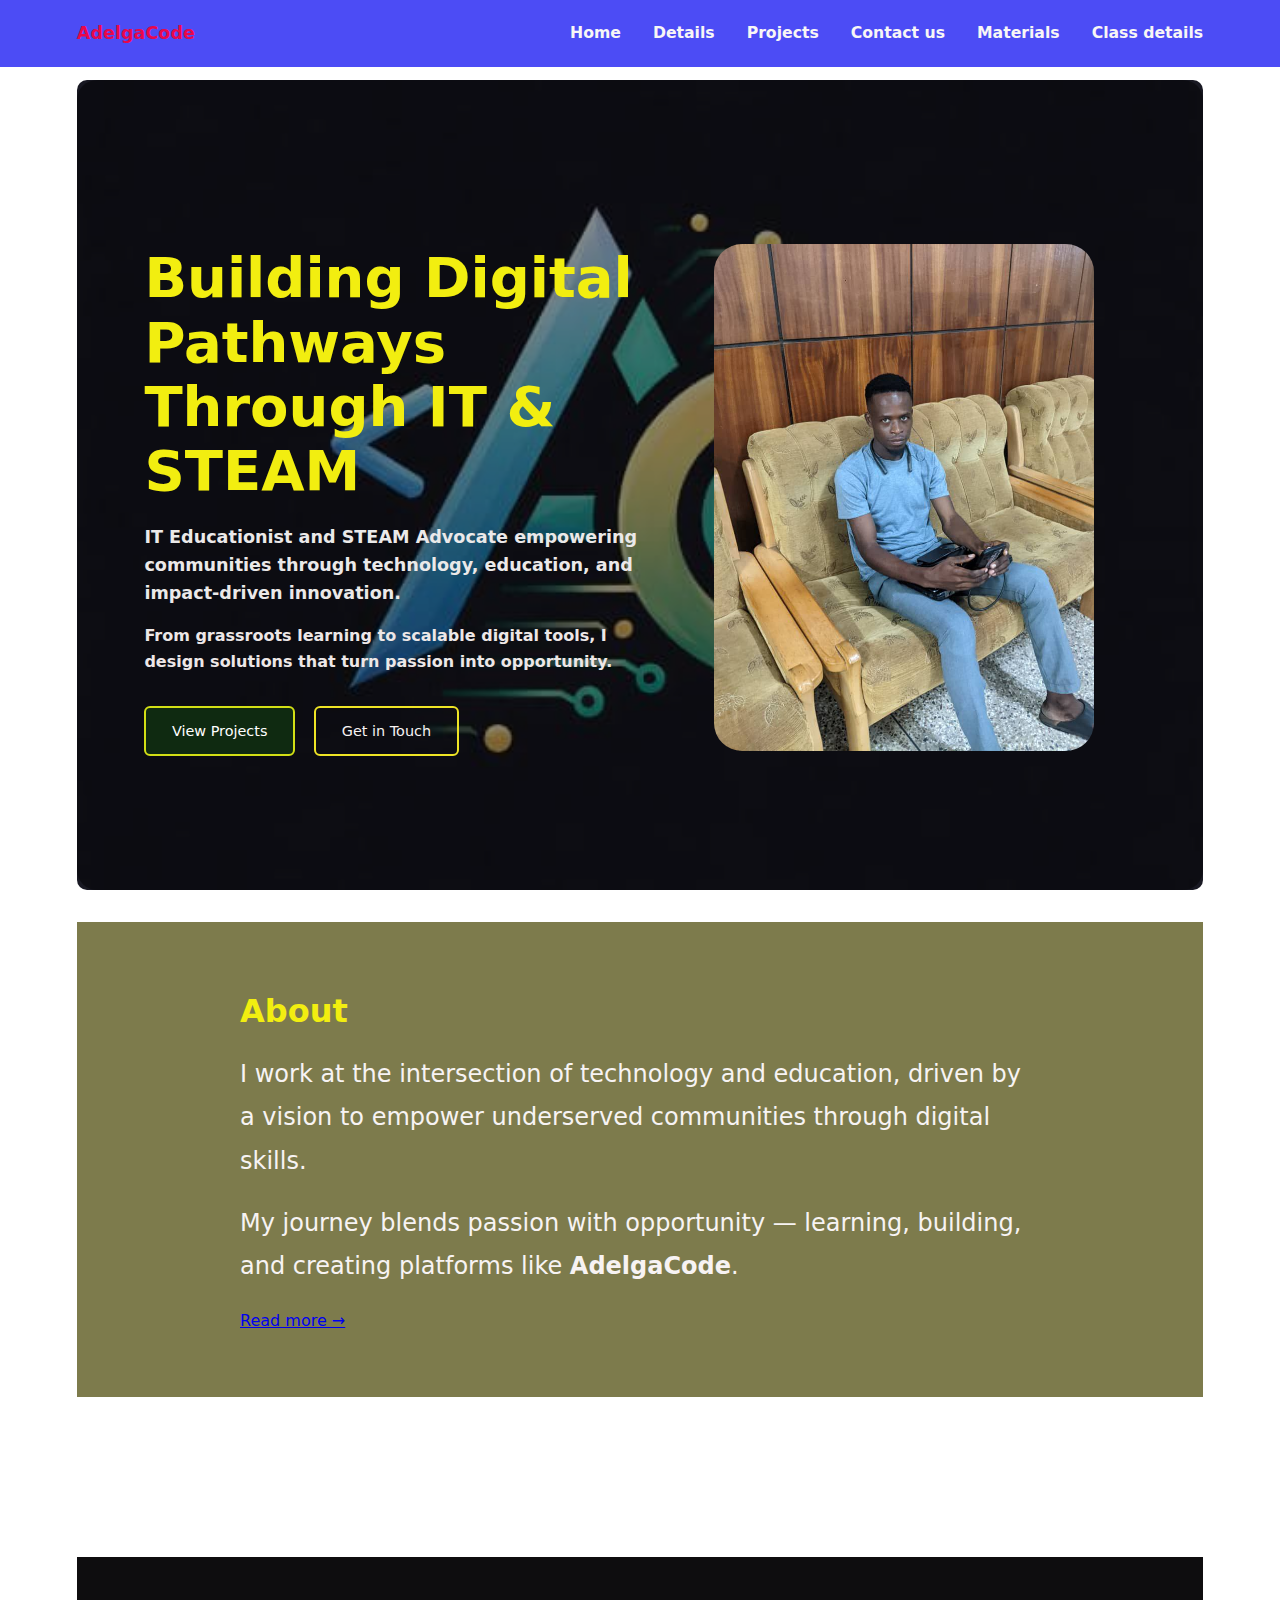
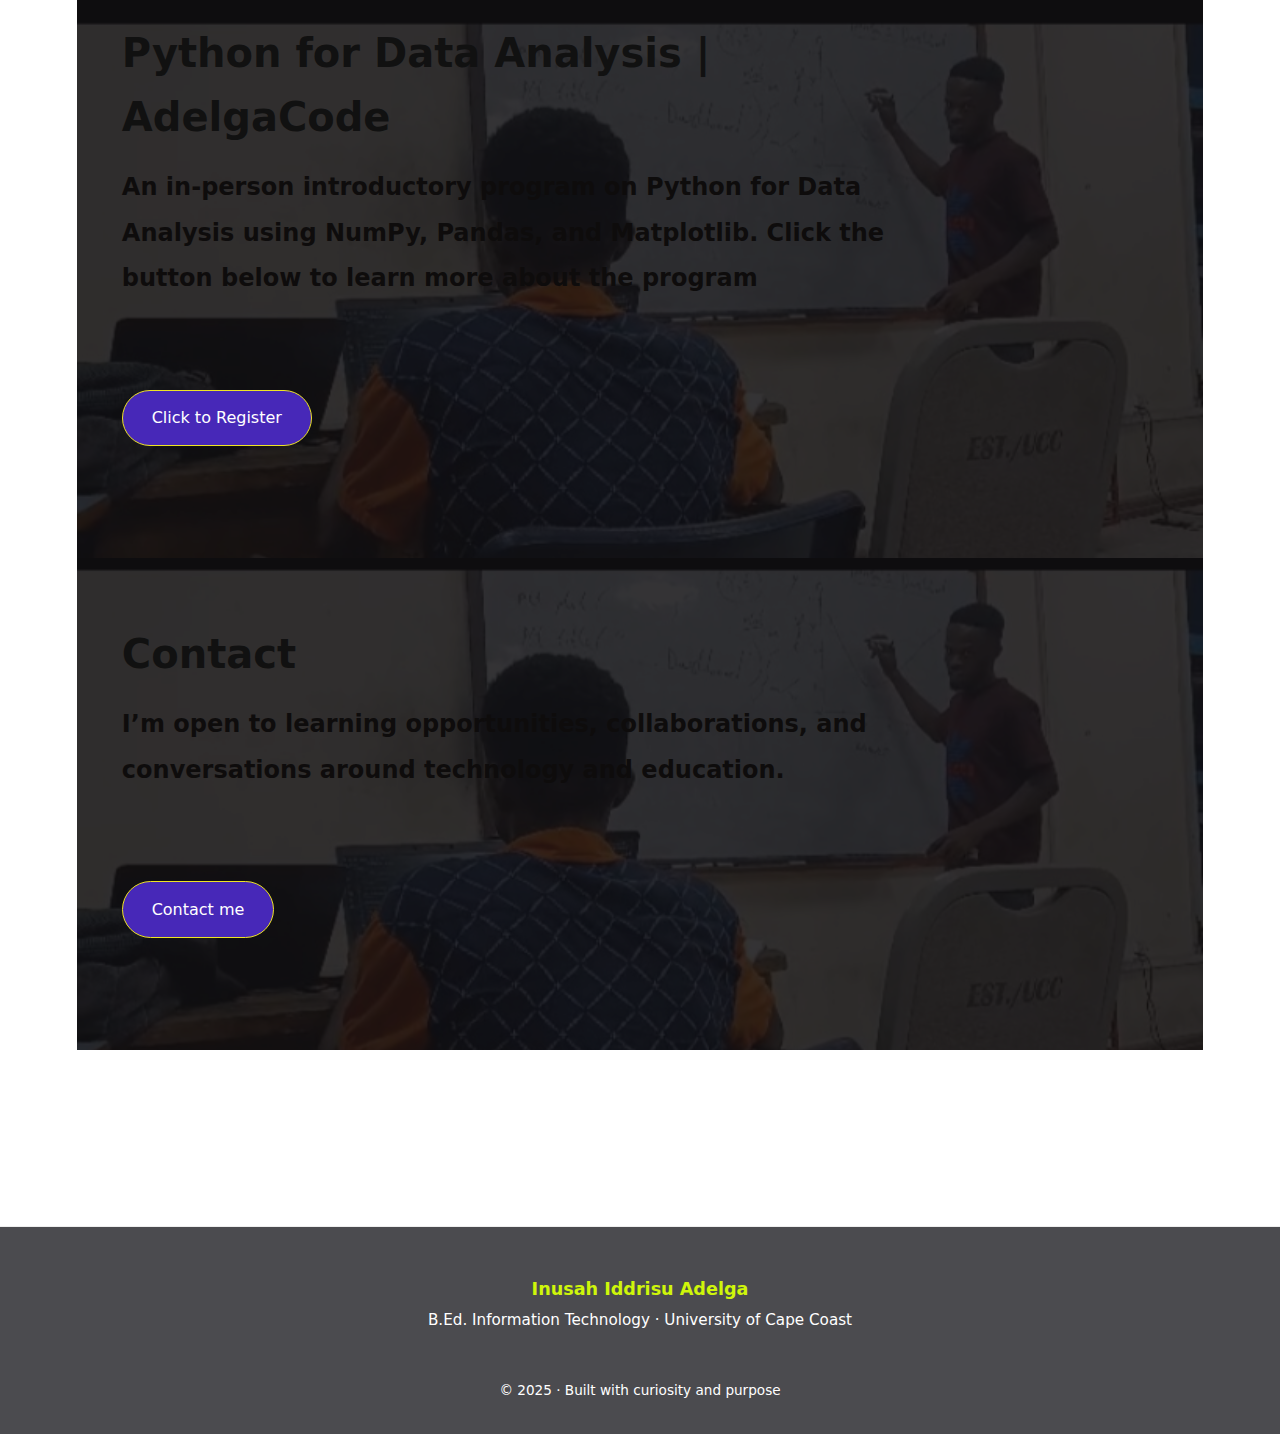
<file: index.html>
<!DOCTYPE html>
<html lang="en">

<head>
    <meta charset="UTF-8">
    <meta name="google-site-verification" content="QT2Uy-b25WubmKplx0_PQG1shZYbX6axpzBNaPt4QRs" />

    <!-- Viewport for mobile responsiveness -->
    <meta name="viewport" content="width=device-width, initial-scale=1.0">

    <!-- Primary SEO -->
    <title>Inusah Iddrisu | IT Educationist & STEAM Advocate</title>
    <meta name="description" content="IT Educationist and STEAM advocate building digital learning tools and initiatives to empower underserved communities.">

    <!-- Author -->
    <meta name="author" content="Inusah Iddrisu">
    <title>Inusah Iddrisu | AdelgaCode</title>

    <link rel="canonical" href="https://iddrisu-inusah24.github.io/adelgacode/">

    <meta name="description" content="AdelgaCode is an IT & STEAM education initiative founded by Inusah Iddrisu, focused on empowering underserved communities through technology.">

    <meta property="og:title" content="AdelgaCode">
    <meta property="og:url" content="https://iddrisu-inusah24.github.io/adelgacode/">
    <meta property="og:type" content="website">


    <!-- Favicon -->
    <link rel="icon" href="assets/images/favicon.png">

    <!-- Styles -->
    <link rel="stylesheet" href="css/style.css">

<link rel="stylesheet" href="css/contact.css" />

</head>


<body>

  <!-- Navigation -->
  <div id="nav"></div>

  <!-- Hero Section -->
  <main>
      <!-- content  -->
    <section id="hero">
        <div class="hero-text">
            <h1>Building Digital Pathways Through IT & STEAM</h1>

            <p class="subtitle">
                IT Educationist and STEAM Advocate empowering communities through technology,
                education, and impact-driven innovation.
            </p>

            <p class="support">
                From grassroots learning to scalable digital tools, I design solutions
                that turn passion into opportunity.
            </p>

            <div class="hero-buttons">
                <a href="projects.html" class="btn primary">View Projects</a>
                <a href="contact.html" class="btn secondary">Get in Touch</a>
            </div>
        </div>

        <div class="hero-image">
            <img src="assets/images/new.jpg" alt="Inusah Iddrisu">
        </div>

    </section>

    <section class="about-preview">
    <div class="about-preview-container">

        <h2>About</h2>

        <p>
            I work at the intersection of technology and education, driven by a vision
            to empower underserved communities through digital skills.
        </p>

        <p>
            My journey blends passion with opportunity — learning, building,
            and creating platforms like <strong>AdelgaCode</strong>.
            
        </p>

        <a href="about.html" class="btn-outline">Read more →</a>

    </div>


    
</section>

  </main>


  <main class="page">
            <section class="contact-page">
                <div class="contact-container">

                    <h1>Python for Data Analysis | AdelgaCode</h1>
                    <p class="lead">
                        An in-person introductory program on Python for Data Analysis using NumPy, Pandas, and Matplotlib. Click the button below to learn more about the program
                    </p>

                    <!-- Google Form CTA -->
                    <a
                        href="data-analysis-class.html"
                        target="_blank"
                        class="contact-btn"
                    >
                        Click to Register
                    </a>

                    
                    </div>

                </div>
            </section>

            <section class="contact-page">
                <div class="contact-container">

                    <h1>Contact</h1>
                    <p class="lead">
                        I’m open to learning opportunities, collaborations, and conversations
                        around technology and education.
                    </p>

                    <!-- Google Form CTA -->
                    <a
                        href="contact.html"
                        target="_blank"
                        class="contact-btn"
                    >
                        Contact me
                    </a>
                    </div>

                </div>
            </section>
    </main>

  <footer class="site-footer">
    <div class="footer-container">

        <p class="footer-name">
            Inusah Iddrisu Adelga
        </p>

        <p class="footer-role">
            B.Ed. Information Technology · University of Cape Coast
        </p>

        <div class="footer-socials">
            <a href="#" class="social disabled" aria-label="GitHub">
                <i class="fab fa-github"></i>
            </a>

            <a href="#" class="social disabled" aria-label="LinkedIn">
                <i class="fab fa-linkedin"></i>
            </a>

            <a href="#" class="social disabled" aria-label="Twitter">
                <i class="fab fa-x-twitter"></i>
            </a>

            <a href="mailto:inusahadelga@gmail.com" class="social">
                <i class="fas fa-envelope"></i>
            </a>
        </div>

        <p class="footer-copy">
            © 2025 · Built with curiosity and purpose
        </p>

    </div>
</footer>

  <script src="js/main.js"></script>
  
</body>

</html>
</file>
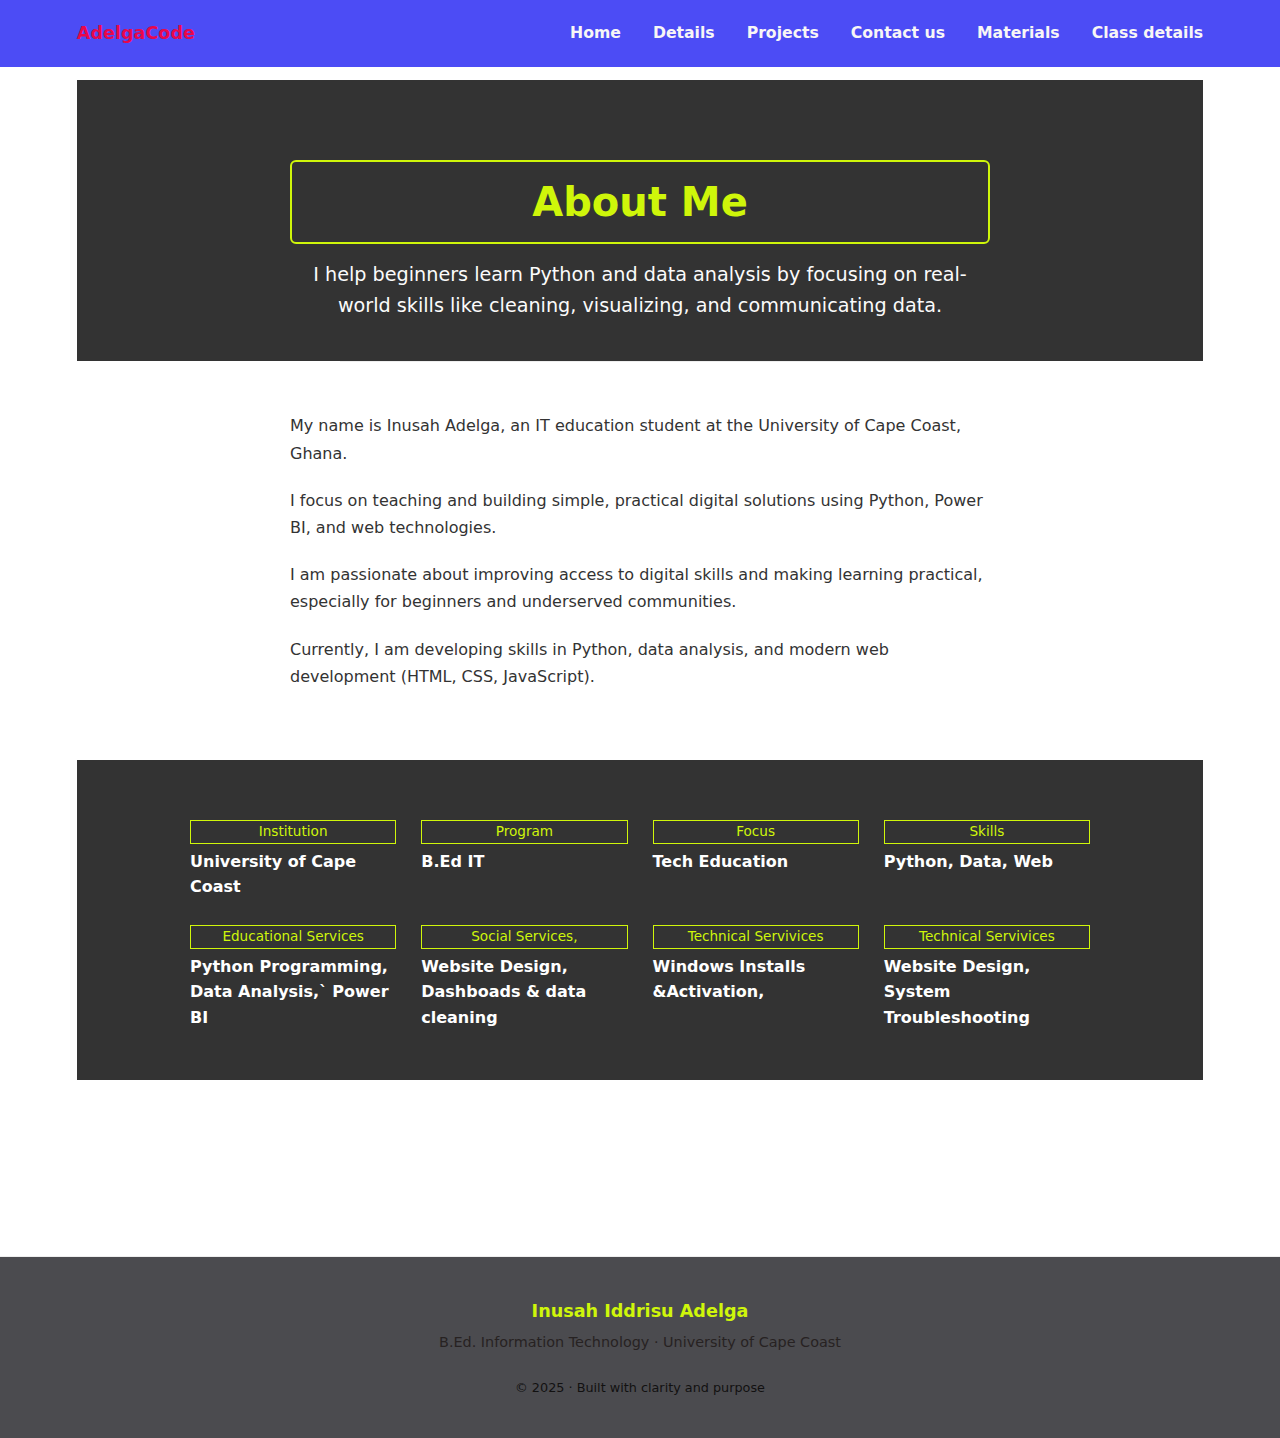
<file: about.html>
<!DOCTYPE html>
<html lang="en">
<head>
    <meta charset="UTF-8" />
    <meta name="viewport" content="width=device-width, initial-scale=1.0" />
    <title>About | AdelgaCode</title>

    <link rel="stylesheet" href="css/style.css" />
    <link rel="stylesheet" href="css/about.css" />
</head>

<body>

<div id="nav"></div>

<main class="page">

    <!-- HERO -->
    <section class="about-hero">
        <div class="container narrow">
            <h1>About Me</h1>
            <p class="lead">
                I help beginners learn Python and data analysis by focusing on real-world skills like cleaning, visualizing, and communicating data.
            </p>
        </div>
    </section>

    <hr class="divider">

    <!-- CONTENT -->
    <section class="about-content">
        <div class="container narrow">

            <p>
                My name is Inusah Adelga, an IT education student at the University of Cape Coast, Ghana.
            </p>

            <p>
                I focus on teaching and building simple, practical digital solutions using Python, Power BI, and web technologies.
            </p>

            <p>
                I am passionate about improving access to digital skills and making learning practical, especially for beginners and underserved communities.
            </p>

            <p>
                Currently, I am developing skills in Python, data analysis, and modern web development (HTML, CSS, JavaScript).
            </p>

        </div>
    </section>

    <!-- FACTS -->
    <section class="about-facts-section">
        <div class="container regulate">

            <div class="facts-grid">

                <div class="fact">
                    <span>Institution</span>
                    <strong>University of Cape Coast</strong>
                </div>

                <div class="fact">
                    <span>Program</span>
                    <strong>B.Ed IT</strong>
                </div>

                <div class="fact">
                    <span>Focus</span>
                    <strong>Tech Education</strong>
                </div>

                <div class="fact">
                    <span >Skills</span>
                    <strong>Python, Data, Web</strong>
                </div>
                <div class="fact">
                    <span>Educational Services</span>
                    <strong>Python Programming,</strong>
                    <strong>Data Analysis,`</strong>
                    <strong>Power BI</strong>

                </div>

                <div class="fact">
                    <span>Social Services,</span>
                    <strong>Website Design,</strong>
                    <strong>Dashboads & data cleaning</strong>
                </div>

                <div class="fact">
                    <span>Technical Servivices</span>
                    <strong>Windows Installs &Activation,</strong>
                   
                </div>
                <div class="fact">
                    <span>Technical Servivices</span>
                    <strong>Website Design,</strong>
                     <strong>System Troubleshooting</strong>
                </div>
            </div>

        </div>
    </section>

</main>

<footer class="site-footer">
    <div class="footer-container">

        <p class="footer-name">Inusah Iddrisu Adelga</p>

        <p class="footer-role">
            B.Ed. Information Technology · University of Cape Coast
        </p>

        <p class="footer-copy">
            © 2025 · Built with clarity and purpose
        </p>

    </div>
</footer>

<script src="js/main.js"></script>

</body>
</html>
</file>
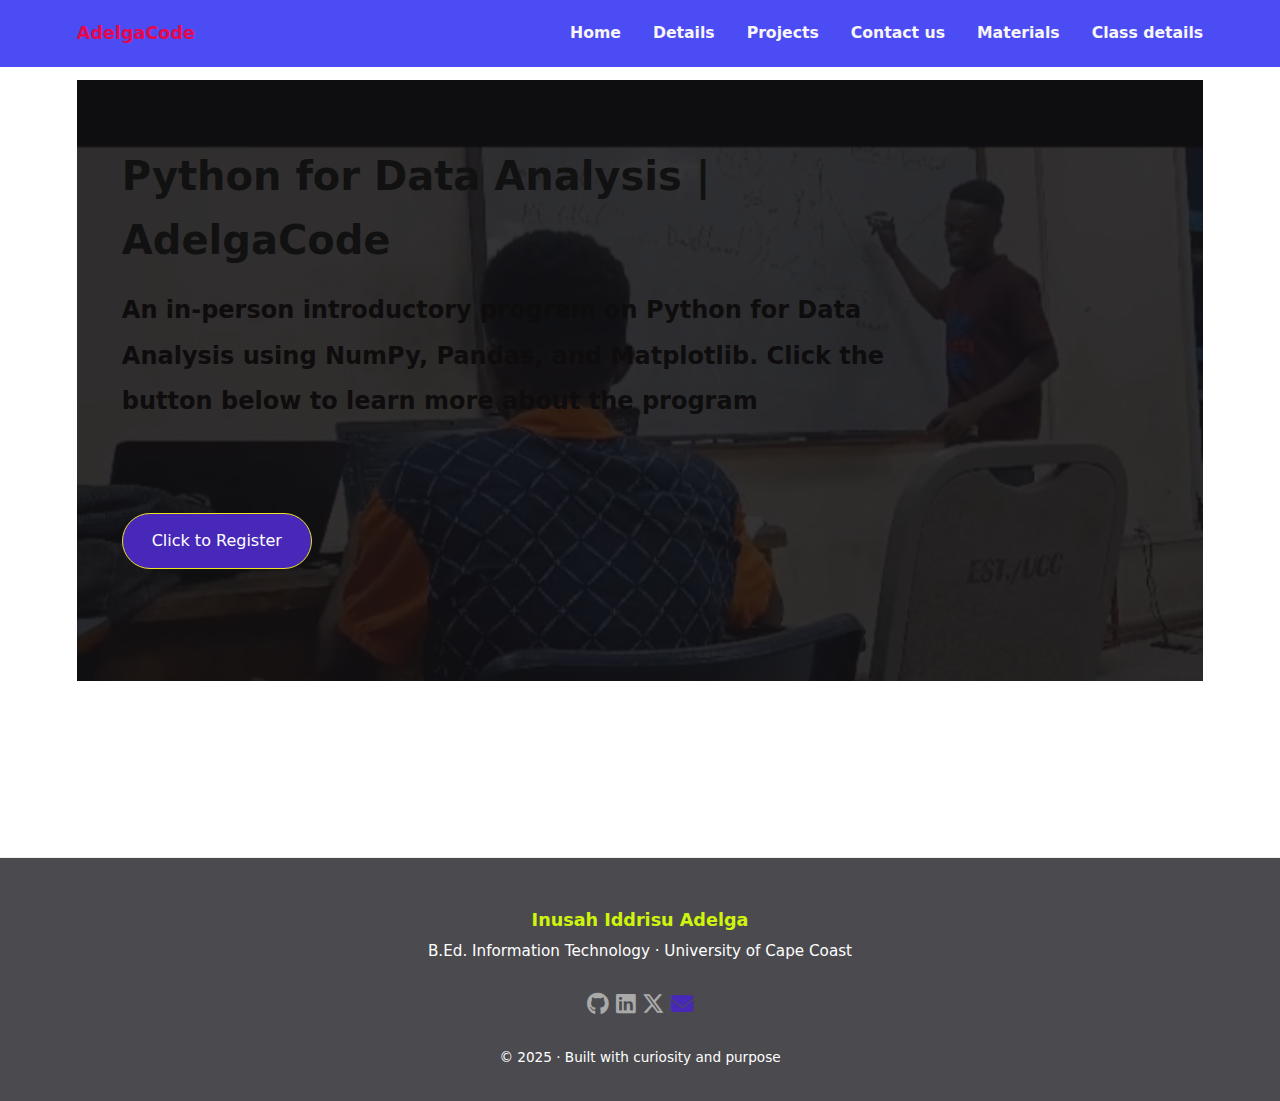
<file: contact.html>
<!DOCTYPE html>
<html lang="en">
<head>
    <meta charset="UTF-8" />
    <meta name="viewport" content="width=device-width, initial-scale=1.0" />
    <title>Contact | Inusah Adelga</title>

    <link rel="stylesheet" href="css/style.css" />
    <link rel="stylesheet" href="css/contact.css" />
    <link
        rel="stylesheet"
        href="https://cdnjs.cloudflare.com/ajax/libs/font-awesome/6.5.0/css/all.min.css"
    />
</head>
<body>

    <!-- Nav -->
    <div id="nav"></div>

    <main class="page">
        <section class="contact-page">
                <div class="contact-container">

                    <h1>Python for Data Analysis | AdelgaCode</h1>
                    <p class="lead">
                        An in-person introductory program on Python for Data Analysis using NumPy, Pandas, and Matplotlib. Click the button below to learn more about the program
                    </p>

                    <!-- Google Form CTA -->
                    <a
                        href="data-analysis-class.html"
                        target="_blank"
                        class="contact-btn"
                    >
                        Click to Register
                    </a>

                    
                    </div>

                </div>
        </section>
        

    </main>

    <script src="js/main.js"></script>
    <footer class="site-footer">
    <div class="footer-container">

        <p class="footer-name">
            Inusah Iddrisu Adelga
        </p>

        <p class="footer-role">
            B.Ed. Information Technology · University of Cape Coast
        </p>

        <div class="footer-socials">
            <a href="#" class="social disabled" aria-label="GitHub">
                <i class="fab fa-github"></i>
            </a>

            <a href="#" class="social disabled" aria-label="LinkedIn">
                <i class="fab fa-linkedin"></i>
            </a>

            <a href="#" class="social disabled" aria-label="Twitter">
                <i class="fab fa-x-twitter"></i>
            </a>

            <a href="mailto:inusahadelga@gmail.com" class="social">
                <i class="fas fa-envelope"></i>
            </a>
        </div>

        <p class="footer-copy">
            © 2025 · Built with curiosity and purpose
        </p>

    </div>
</footer>
</body>
</html>
</file>
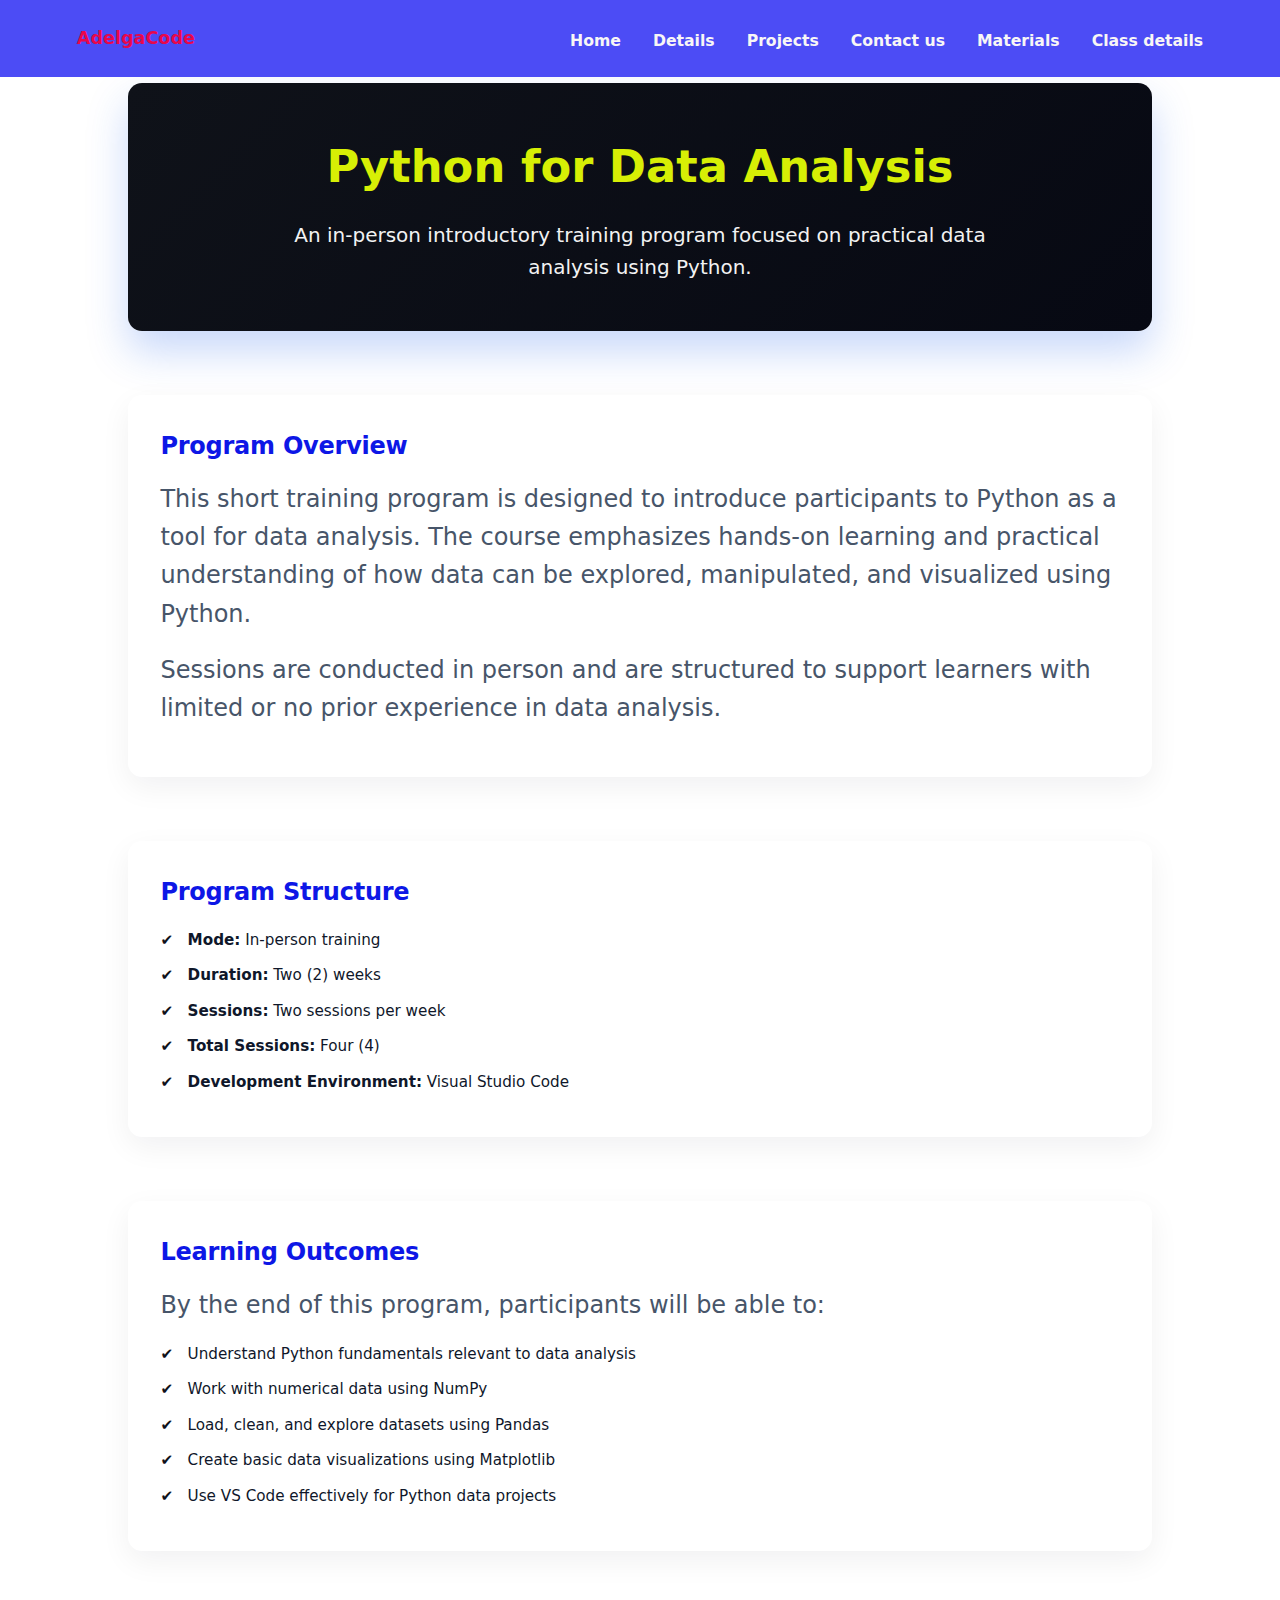
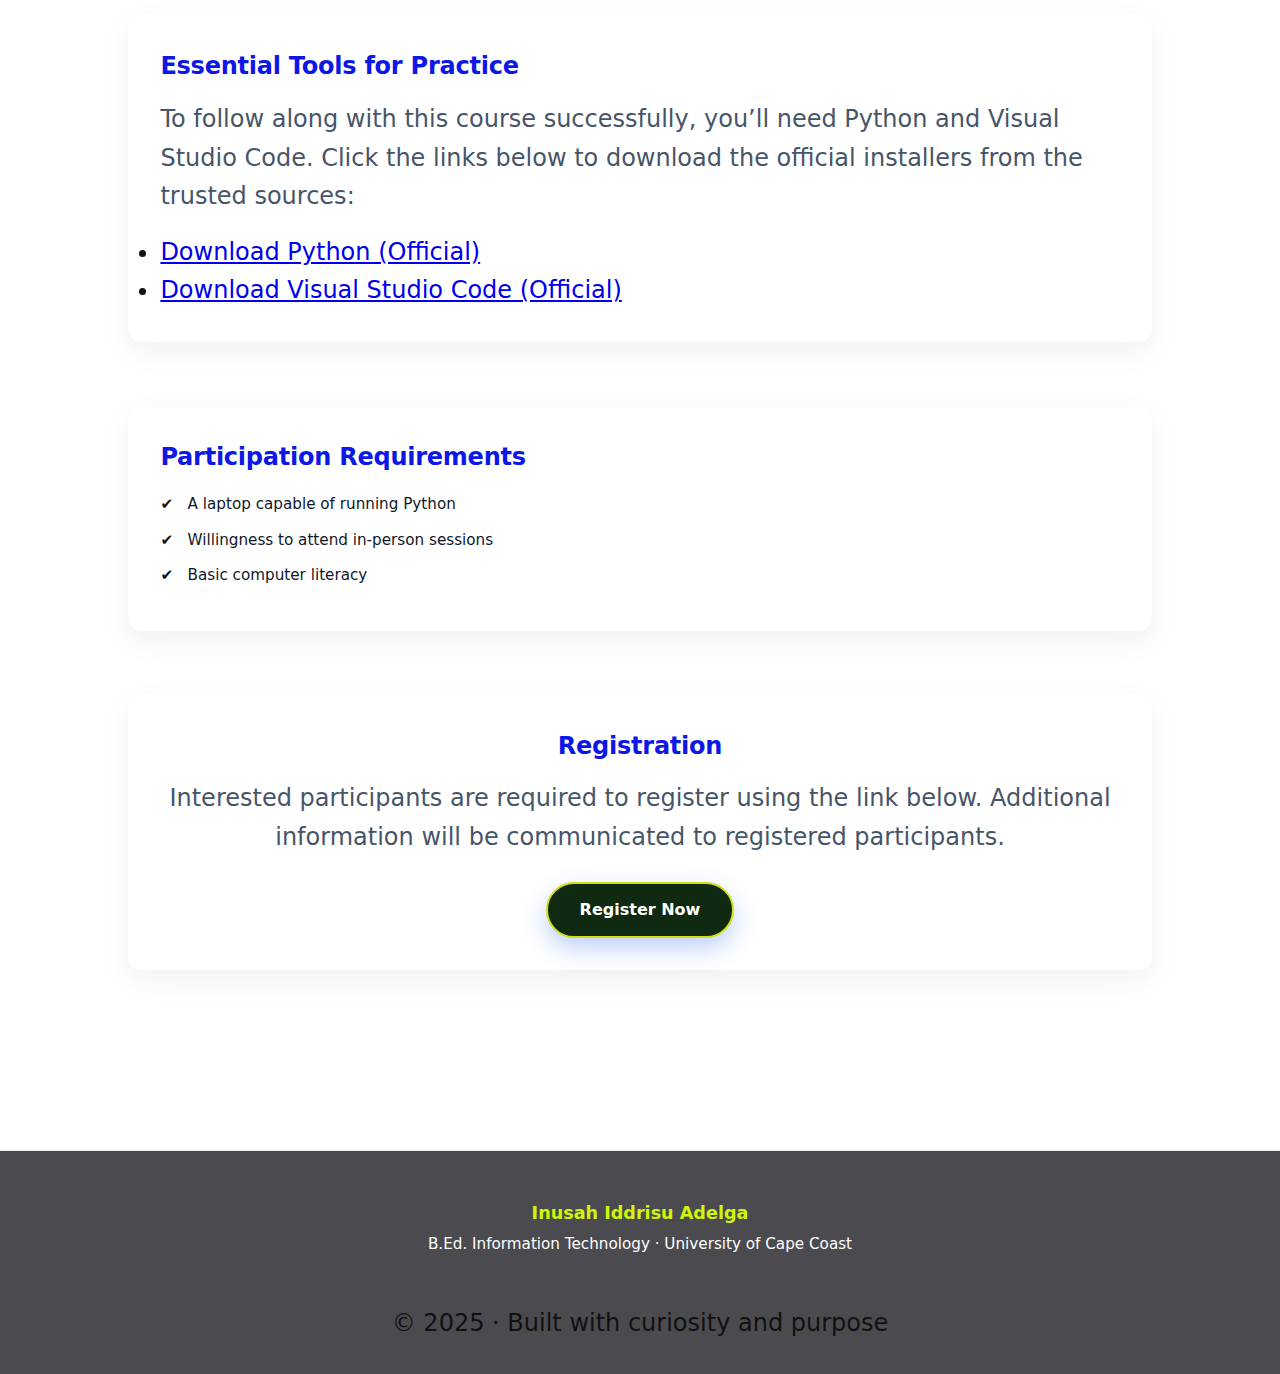
<file: data-analysis-class.html>
<!DOCTYPE html>
<html lang="en">
<head>
    <meta charset="UTF-8">
    <meta name="viewport" content="width=device-width, initial-scale=1.0">

    <title>Python for Data Analysis | AdelgaCode</title>
    <meta name="description"
          content="An in-person introductory program on Python for Data Analysis using NumPy, Pandas, and Matplotlib." />

    <link rel="stylesheet" href="css/data-analysis.css">
    <link rel="stylesheet" href="css/style.css">
</head>
<body>

    <div id="nav"></div>

    <!-- MAIN CONTENT -->
    <main class="page class-page">

        <!-- PROGRAM HEADER -->
        <header class="program-header">
            <h1>Python for Data Analysis</h1>
            <p class="program-subtitle">
                An in-person introductory training program focused on practical data analysis using Python.
            </p>
        </header>

        <!-- PROGRAM OVERVIEW -->
        <section class="program-section">
            <h2>Program Overview</h2>
            <p>
                This short training program is designed to introduce participants to
                Python as a tool for data analysis. The course emphasizes hands-on
                learning and practical understanding of how data can be explored,
                manipulated, and visualized using Python.
            </p>
            <p>
                Sessions are conducted in person and are structured to support learners
                with limited or no prior experience in data analysis.
            </p>
        </section>

        <!-- PROGRAM STRUCTURE -->
        <section class="program-section">
            <h2>Program Structure</h2>

            <ul class="structured-list">
                <li><strong>Mode:</strong> In-person training</li>
                <li><strong>Duration:</strong> Two (2) weeks</li>
                <li><strong>Sessions:</strong> Two sessions per week</li>
                <li><strong>Total Sessions:</strong> Four (4)</li>
                <li><strong>Development Environment:</strong> Visual Studio Code</li>
            </ul>
        </section>

        <!-- LEARNING OUTCOMES -->
        <section class="program-section">
            <h2>Learning Outcomes</h2>
            <p>By the end of this program, participants will be able to:</p>

            <ul class="structured-list">
                <li>Understand Python fundamentals relevant to data analysis</li>
                <li>Work with numerical data using NumPy</li>
                <li>Load, clean, and explore datasets using Pandas</li>
                <li>Create basic data visualizations using Matplotlib</li>
                <li>Use VS Code effectively for Python data projects</li>
            </ul>
        </section>
        <!-- TOOLS & Downloads -->
        <section class="program-section tools-downloads">
            <h2>Essential Tools for Practice</h2>
            <p>
                To follow along with this course successfully, you’ll need Python and Visual Studio Code.
                Click the links below to download the official installers from the trusted sources:
            </p>

            <ul class="download-list">
                <li>
                    <a href="https://www.python.org/downloads/" target="_blank" rel="noopener">
                         Download Python (Official)
                    </a>
                </li>
                <li>
                    <a href="https://code.visualstudio.com/download" target="_blank" rel="noopener">
                        Download Visual Studio Code (Official)
                    </a>
                </li>
            </ul>
        </section>

        <!-- REQUIREMENTS -->
        <section class="program-section">
            <h2>Participation Requirements</h2>

            <ul class="structured-list">
                <li>A laptop capable of running Python</li>
                <li>Willingness to attend in-person sessions</li>
                <li>Basic computer literacy</li>
            </ul>
        </section>

        <!-- REGISTRATION -->
        <section class="program-cta">
            <h2>Registration</h2>
            <p>
                Interested participants are required to register using the link below.
                Additional information will be communicated to registered participants.
            </p>

            <a href="https://forms.gle/StcCo925gRyyy2RUA" class="btn primary">Register Now</a>
        </section>

    </main>     
</div>

    <footer class="site-footer">
        <div class="footer-container">

            <p class="footer-name">
                Inusah Iddrisu Adelga
            </p>

            <p class="footer-role">
                B.Ed. Information Technology · University of Cape Coast
            </p>

            <div class="footer-socials">
                <a href="#" class="social disabled" aria-label="GitHub">
                    <i class="fab fa-github"></i>
                </a>

                <a href="#" class="social disabled" aria-label="LinkedIn">
                    <i class="fab fa-linkedin"></i>
                </a>

                <a href="#" class="social disabled" aria-label="Twitter">
                    <i class="fab fa-x-twitter"></i>
                </a>

                <a href="mailto:inusahadelga@gmail.com" class="social">
                    <i class="fas fa-envelope"></i>
                </a>
            </div>

                © 2025 · Built with curiosity and purpose
            </p>

        </div>
    </footer>



    <script src="js/main.js"></script>
</body>
</html>
</file>
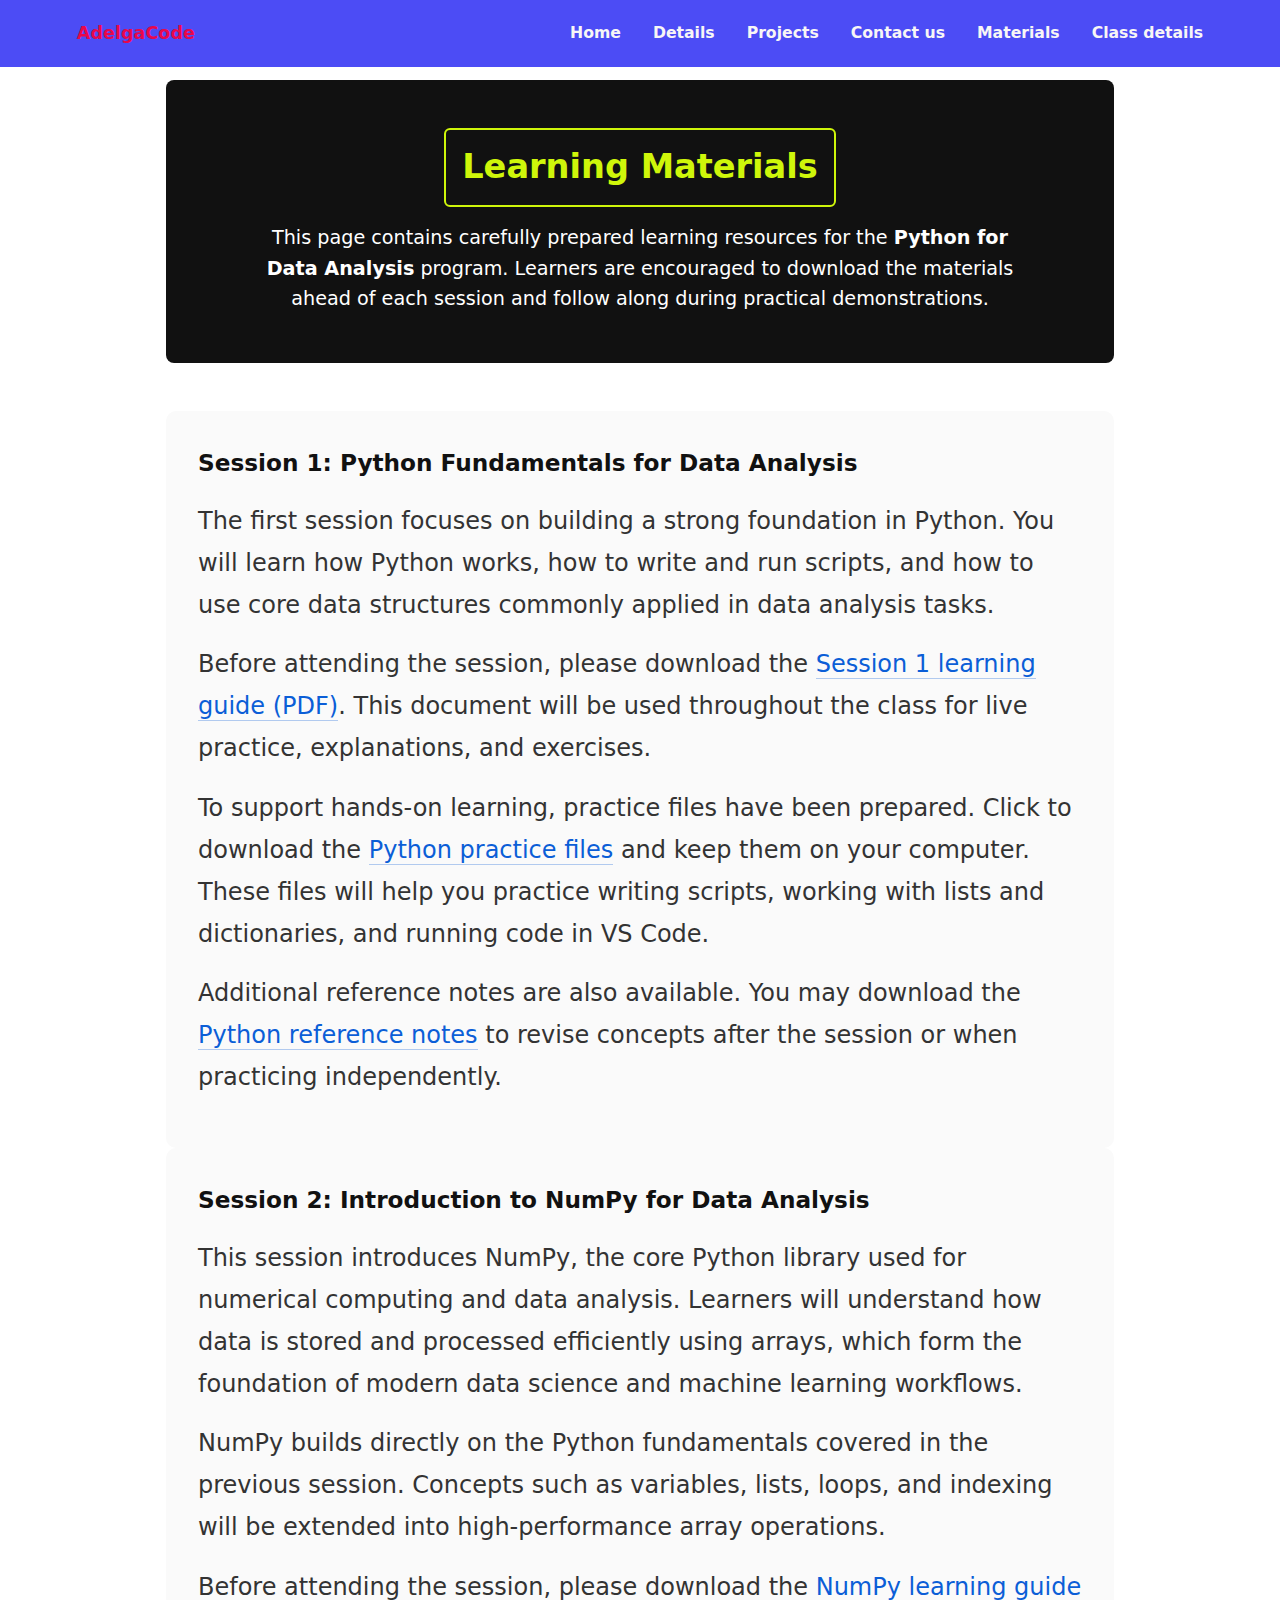
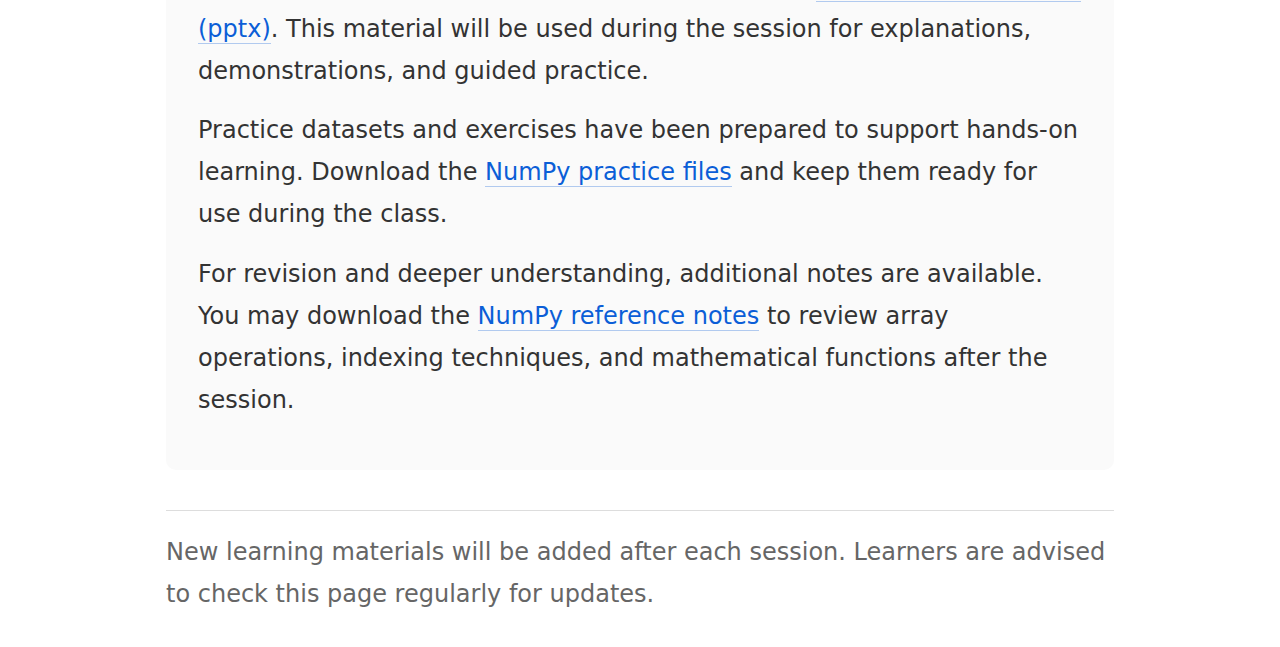
<file: materials.html>
<!DOCTYPE html>
<html lang="en">
<head>
    <meta charset="UTF-8">
    <meta name="viewport" content="width=device-width, initial-scale=1.0">
    <title>Learning Materials | Python for Data Analysis</title>

    <link rel="stylesheet" href="css/style.css">
    <link rel="stylesheet" href="material.css">
</head>
<body>

    <div id="nav"></div>

    <main class="materials">

        <!-- PAGE INTRO -->
        <section class="materials-intro">
            <h1>Learning Materials</h1>
            <p>
                This page contains carefully prepared learning resources for the
                <strong>Python for Data Analysis</strong> program. Learners are encouraged
                to download the materials ahead of each session and follow along
                during practical demonstrations.
            </p>
        </section>

        <!-- SESSION CONTENT -->
        <section class="material-section">

            <h2>Session 1: Python Fundamentals for Data Analysis</h2>

            <p>
                The first session focuses on building a strong foundation in Python.
                You will learn how Python works, how to write and run scripts, and how
                to use core data structures commonly applied in data analysis tasks.
            </p>

            <p>
                Before attending the session, please download the
                <a href="pyfundamentals.pdf" download>Session 1 learning guide (PDF)</a>.
                This document will be used throughout the class for live practice,
                explanations, and exercises.
            </p>

            <p>
                To support hands-on learning, practice files have been prepared.
                Click to download the
                <a href="practice-files.zip" download>Python practice files</a> and keep
                them on your computer. These files will help you practice writing
                scripts, working with lists and dictionaries, and running code in
                VS Code.
            </p>

            <p>
                Additional reference notes are also available. You may download the
                <a href="python-notes.pdf" download>Python reference notes</a> to revise
                concepts after the session or when practicing independently.
            </p>

        </section>


        <!-- SESSION CONTENT -->
        <section class="material-section">

            <h2>Session 2: Introduction to NumPy for Data Analysis</h2>

            <p>
                This session introduces NumPy, the core Python library used for numerical
                computing and data analysis. Learners will understand how data is stored
                and processed efficiently using arrays, which form the foundation of
                modern data science and machine learning workflows.
            </p>

            <p>
                NumPy builds directly on the Python fundamentals covered in the previous
                session. Concepts such as variables, lists, loops, and indexing will be
                extended into high-performance array operations.
            </p>

            <p>
                Before attending the session, please download the
                <a href="core.pptx" download>NumPy learning guide (pptx)</a>.
                This material will be used during the session for explanations,
                demonstrations, and guided practice.
            </p>

            <p>
                Practice datasets and exercises have been prepared to support hands-on
                learning. Download the
                <a href="numpy-practice-files.zip" download>NumPy practice files</a>
                and keep them ready for use during the class.
            </p>

            <p>
                For revision and deeper understanding, additional notes are available.
                You may download the
                <a href="numpy-notes.pdf" download>NumPy reference notes</a>
                to review array operations, indexing techniques, and mathematical
                functions after the session.
            </p>

        </section>

        <!-- NOTICE -->
        <section class="materials-note">
            <p>
                New learning materials will be added after each session.
                Learners are advised to check this page regularly for updates.
            </p>
        </section>

    </main>

    <script src="js/main.js"></script>
</body>
</html>
</file>
<file: css/style.css>
* {
    margin: 0;
    padding: 0;
    box-sizing: border-box;
}

body {   
    font-family: system-ui, -apple-system, BlinkMacSystemFont, "Segoe UI", sans-serif;
    line-height: 1.6;
    color: #111;
    background-color: #fff;
}

main {
    padding: 5rem 6%;
}
#hero {
    padding-top: 6rem;
}


/* ===== NAVBAR ===== */
.navbar {
    width: 100%;
    padding: 1.2rem 6%;
    position: fixed;
    top: 0;
    left: 0;
    background: rgb(76, 76, 245);
    z-index: 1000;
}

.nav-container {
    display: flex;
    justify-content: space-between;
    align-items: center;
}

/* LOGO */
.logo {
    text-decoration: none;
    font-weight: 800;
    font-size: 1.1rem;
    color: #e9074b;
}

/* NAV LINKS (DESKTOP) */
.nav-links {
    list-style: none;
    display: flex;
    gap: 2rem;
}

.nav-links a {
    text-decoration: none;
    font-size: 0.98rem;
    font-weight: 600;
    color: #f8f6f6;
    position: relative;
    transition: color 0.3s ease;
}

/* Underline animation */
.nav-links a::after {
    content: "";
    position: absolute;
    left: 0;
    bottom: -6px;
    width: 0%;
    height: 2px;
    background-color: #f02906a9;
    transition: width 0.3s ease;
}

.nav-links a:hover::after,
.nav-links a.active::after {
    width: 100%;
}

/* SCROLLED NAV */
.navbar.scrolled {
    background: rgba(85, 86, 85, 0.95);
    backdrop-filter: blur(6px);
    box-shadow: 0 2px 12px rgba(0,0,0,0.06);
}

/* ===== TOGGLE BUTTON ===== */
.nav-toggle {
    display: none;
    font-size: 1.8rem;
    background: none;
    border: none;
    cursor: pointer;
}

@media (max-width: 768px) {

    .nav-toggle {
        display: block;
        color: #111;
    }

    .nav-links {
        position: absolute;
        top: 100%;
        right: 6%;
        background: #3623da;

        flex-direction: column;
        gap: 1.2rem;
        padding: 1.2rem;

        border-radius: 10px;
        box-shadow: 0 10px 30px rgba(0,0,0,0.12);

        display: none;
    }

    .nav-links.show {
        display: flex;
    }

    /* 🔑 IMPORTANT: style links directly */
    .nav-links a {
        color: #fff;
        font-weight: 500;
    }
}


/* =========================
   HERO SECTION
========================= */
#hero {
    position: relative;
    min-height: 90vh;
    display: grid;
    grid-template-columns: 1.2fr 1fr;
    align-items: center;
    gap: 4rem;
    border-radius: 10px;
    padding: 6rem 6% 4rem;
    background: url("logo.jpg") center/cover no-repeat;
    color: #fff;
}

/* Overlay layer */
#hero::before {
    content: "";
    position: absolute;
    inset: 0;
    background: rgba(0, 0, 0, 0.45);
    z-index: 0;
    border-radius: 20px;
}

/* Keep content above overlay */
#hero > * {
    position: relative;
    z-index: 1;
}

@media (max-width: 768px) {
    #hero {
        grid-template-columns: 1fr;
        text-align: center;
    }

    .hero-image {
        border-radius: 6px;
        order: -1;
    }
}

/* HERO TEXT */
.hero-text h1 {
    font-size: clamp(2.5rem, 5vw, 3.5rem);
    font-weight: 700;
    color: rgb(242, 238, 16);
    line-height: 1.15;
    margin-bottom: 1.2rem;
}

.hero-text .subtitle {
    font-size: 1.1rem;
    color: #ebe9e9;
    max-width: 520px;
    font-weight: 600;
    margin-bottom: 1rem;
}

.hero-text .support {
    font-size: 1rem;
    color: #ede7e7;
    max-width: 500px;
    font-weight: 600;
    margin-bottom: 2rem;
}

/* HERO BUTTONS */
.hero-buttons {
    display: flex;
    gap: 1.2rem;
}

.hero-buttons .btn {
    text-decoration: none;
    padding: 0.7rem 1.6rem;
    border-radius: 6px;
    font-size: 0.9rem;
    font-weight: 500;
    transition: all 0.3s ease;
}

.btn.primary {
    background: #0f2a11;
    border:2px solid #d2df15;
    color: #fff;
}

.btn.primary:hover {
    background: #30f61e;
}

.btn.secondary {
    border: 2px solid #eee425;
    color: #f7f3f3;
}

.btn.secondary:hover {
    background: #2d8e17;
    color: #fff;
}

/* Center buttons on mobile */
@media (max-width: 768px) {
    .hero-buttons {
        justify-content: center;
    }
}

/* HERO IMAGE */
.hero-image img {
    width: 100%;
    max-width: 380px;
    border-radius: 28px;
    object-fit: cover;
}

/* ===== HERO ENTRANCE STATES ===== */
.hero-text,
.hero-image {
    opacity: 0;
    transform: translateY(24px);
    transition: opacity 0.8s ease, transform 0.8s ease;
}

.hero-image {
    transition-delay: 0.15s;
}

/* Active state */
.hero-visible .hero-text,
.hero-visible .hero-image {
    opacity: 1;
    transform: translateY(0);
}


.hero-text h1 {
    transition-delay: 0.1s;
}

.hero-text .subtitle {
    transition-delay: 0.25s;
}

.hero-text .support {
    transition-delay: 0.4s;
}

.hero-buttons {
    transition-delay: 0.55s;
}


/* the about section */
.about-preview {
    padding: 4rem 6%;
    margin-top: 2rem;
    background: #7d7b4c;
}

.about-preview-container {
    max-width: 800px;
    margin: auto;
}

.about-preview h2 {
    font-size: 2rem;
    color: rgb(242, 238, 16);
    margin-bottom: 1rem;
    transition-delay: 0.55s;
}

.about-preview p {
    line-height: 1.8;
    font-size: 1.5rem;
    margin-bottom: 1.2rem;
    color: #f7f3f3;
    transition-delay: 0.55s;
}


/*=============== Bio section============ */
.contact-page {
    position: relative;
    padding: 4rem 4%;
    
    /* Background image */
    background: url("/assets/images/tnx2.jpg") center/cover no-repeat;

    /* Light overlay feel */
    color: #111;
}

/* Overlay layer (light, professional) */
.contact-page::before {
    content: "";
    position: absolute;
    inset: 0;
    background: rgba(16, 15, 18, 0.85); /*soft white overlay */ 
    z-index: 0;
}

.header-ontop{
    text-align: center;
    color: rgb(238, 238, 242);
}
/* Keep content above overlay */
.contact-container {
    position: relative;
    z-index: 1;
    max-width: 800px;
}

/* Typography polish */
.contact-page h2 {
    font-size: 2.5rem;
    color: rgb(243, 243, 9);
    /* background-color: #eee425; */
    border: 1px solid #18d8ea;
    border-radius: 25px;
    margin-bottom: 1rem;
}

.contact-page .lead {
    font-size: 1.1rem;
    line-height: 1.9;

    color: #ebe9e9;
    /* max-width: 520px; */
    font-weight: 600;
    margin-bottom: 1rem;
}


.contact-btn {
    display: inline-block;
    padding: 0.9rem 2.8rem;
    background: #2c422c;
    display: block;
    color: #fff;
    text-align: center;
    text-decoration: none;
    border-radius: 6px;
    border: 1px solid #eee425;
    transition: all 0.3s ease;
}

.contact-btn:hover {
    background: #333333;
    transform: translateY(-2px);
}

/* ===== FOOTER ===== */
.site-footer {
    margin-top: 6rem;
    padding: 3rem 4% 2rem;
    background: #4b4b4f;
    border-top: 1px solid #eee;
}

.footer-container {
    max-width: 900px;
    margin: auto;
    text-align: center;
}

.footer-name {
    font-size: 1.1rem;
    color:  #cff60a;
    font-weight: 600;
    margin-bottom: 0.3rem;
}

.footer-role {
    font-size: 0.95rem;
    color: #fff;
    margin-bottom: 1.5rem;
}

.footer-socials{
    display: flex;
    justify-content: center;
    gap: 0.4rem;
    margin-bottom: 1.5rem;
}

.footer-copy{
    font-size: 0.85rem;
    color: #ffff;
}
.social:hover {
    transform: translateY(-3px);
}
</file>
<file: css/contact.css>
/* ===== CONTACT PAGE ===== */
.contact {
    padding: 4.5rem 6%;
}

.contact-containa {
    max-width: 600px;
    margin: auto;
    text-align: center;
}

.contact-page h1 {
    font-size: 2.5rem;
    margin-bottom: 1rem;
}

.contact-page .lead {
    font-size: 1.5rem;
    color: #0e0c0c;
    margin-bottom: 2.5rem;
}

/* Button */
.contact-btn {
    display: inline-block;
    padding: 0.9rem 1.8rem;
    border-radius: 30px;
    background: #4728b8;
    color: #fff;
    text-decoration: none;
    font-weight: 500;
    margin-top: 3rem;
    margin-bottom: 3rem;
    transition: background 0.3s ease;
}

.contact-btn:hover {
    background: #341f8c;
}

/* Social Icons */
.social-links {
    display: flex;
    justify-content: center;
    gap: 1.6rem;
}

.social {
    font-size: 1.4rem;
    color: #4728b8;
    transition: transform 0.3s ease, color 0.3s ease;
}

.social:hover {
    transform: translateY(-4px);
    color: #341f8c;
}

/* Disabled */
.social.disabled {
    color: #aaa;
    pointer-events: none;
}
</file>
<file: css/about.css>
/* ===== PAGE WRAPPER ===== */
.page {
    padding-top: 5rem;
}

/* GENERAL LAYOUT */
.page {
    background: #fff;
    color: #111;
    font-family: system-ui, -apple-system, sans-serif;
}

section {
    padding: 50px 15px;
}

/* CONTAINER */
.container {
    width: 100%;
    margin: 0 auto;
}

.container.narrow {
    max-width: 700px;
}
.container.regulate {
    max-width: 900px;
}

/* HERO */
.about-hero {
    background: #333;
    color: #fff;
    text-align: center;
    padding-top: 80px;
    padding-bottom: 40px;
}

.about-hero h1 {
    font-size: 2.5rem;
    padding: 0.5rem 0.1rem;
    border: 2px solid #cff60a;      /* visible border */
    border-radius: 6px;
    margin-bottom: 1rem;
    color: #cff60a;
}

.lead {
    font-size: 1.2rem;
    color: #fbfbfb;
    line-height: 1.6;
}

/* DIVIDER */
.divider {
    border: none;
    height: 1px;
    background: #eee;
    max-width: 600px;
    margin: 0 auto;
}

/* CONTENT */
.about-content p {
    font-size: 1rem;
    line-height: 1.7;
    color: #333;
    margin-bottom: 20px;
}

/* FACTS SECTION */
.about-facts-section {
    padding-top: 40px;
    background-color: #333;
    
}

.facts-grid {
    display: grid;
    grid-template-columns: repeat(4, 1fr);
    gap: 25px;
    margin-top: 20px;
}

.fact span {
    display: block;
    font-size: 0.85rem;
    border:1px solid #cff60a;
    text-align: center;
    color: #cff60a;
    margin-bottom: 5px;
}

.fact strong {
    font-size: 1rem;
    color: #fff;
}

/* FOOTER */
.site-footer {
    text-align: center;
    padding: 40px 20px;
    border-top: 1px solid #eee;
}

.footer-name {
    font-weight: 600;
    margin-bottom: 5px;
}

.footer-role {
    font-size: 0.9rem;
    color: #272222;
}

.footer-copy {
    font-size: 0.8rem;
    color: #121111;
    margin-top: 10px;
}

/* RESPONSIVE */
@media (max-width: 600px) {
    .facts-grid {
        grid-template-columns: 1fr;
    }

    .about-hero h1 {
        font-size: 2rem;
    }
}
</file>
<file: material.css>
/* ================================
   GLOBAL MATERIALS LAYOUT
================================ */
.materials {
    max-width: 980px;
    margin: 0 auto;
    padding: 5rem 1rem 2rem;
    /* top padding accounts for fixed navbar */
    font-family: system-ui, -apple-system, BlinkMacSystemFont, "Segoe UI", Roboto, sans-serif;
    line-height: 1.75;
    color: #222;
}

/* ================================
   INTRO SECTION
================================ */
.materials-intro {
    margin-bottom: 3rem;
    background-color: #111;
    text-align: center;
    padding: 3rem 1.5rem;   /* adds space inside */
    border-radius: 8px;     /* smooth edges */
}

.materials-intro h1 {
    font-size: 2.1rem;
    font-weight: 700;
    color: #cff60a;
    display: inline-block;          /* allows border to wrap text */
    padding: 0.5rem 1rem;
    border: 2px solid #cff60a;      /* visible border */
    border-radius: 6px;
    margin-bottom: 1rem;
}

.materials-intro p {
    font-size: 1.2rem;
    color: #fff;
    max-width: 780px;
    margin: 0 auto;                 /* centers the paragraph */
    line-height: 1.6;
}

/* ================================
   SESSION / CONTENT SECTION
================================ */
.material-section {
    background: #fafafa;
    border-radius: 10px;
    padding: 2rem 2rem;
}

.material-section h2 {
    font-size: 1.45rem;
    font-weight: 600;
    margin-bottom: 1rem;
    color: #111;
}

.material-section p {
    margin-bottom: 1.1rem;
    font-size: 1.5rem;
    color: #333;
}

/* Embedded download links */
.material-section a {
    color: #0b5ed7;
    font-weight: 500;
    text-decoration: none;
    border-bottom: 1px solid rgba(11, 94, 215, 0.3);
    transition: border-color 0.2s ease, color 0.2s ease;
}

.material-section a:hover {
    color: #084298;
    border-bottom-color: #084298;
}

/* ================================
   FOOTER NOTE
================================ */
.materials-note {
    margin-top: 2.5rem;
    padding-top: 1.2rem;
    border-top: 1px solid #ddd;
}

.materials-note p {
    font-size: 1.5rem;
    color: #666;
}

/* ================================
   MOBILE OPTIMIZATION
================================ */
@media (max-width: 768px) {

    .materials {
        padding: 5.5rem 1rem 2.5rem;
    }

    .materials-intro h1 {
        font-size: 1.7rem;
    }

    .materials-intro p {
        font-size: 1rem;
    }

    .material-section {
        padding: 1.5rem 1.25rem;
    }
    
    .material-section h2 {
        font-size: 1.25rem;
    }

    .material-section p {
        font-size: 0.98rem;
    }
}

/* ================================
   VERY SMALL SCREENS
================================ */
@media (max-width: 420px) {

    .materials {
        padding-top: 5rem;
    }

    .material-section {
        border-radius: 8px;
    }
}
</file>
<file: css/data-analysis.css>
/* =====================
   ROOT & RESET
===================== */
:root {
    --primary: #0f1219;      /* Blue */
    --primary-dark: #070913;
    --accent: #facc15;       /* Yellow accent */
    --bg: #f9f9f9;           /* Light background */
    --text: #0f172a;         /* Dark text */
    --muted: #475569;
    --card: #ffffff;
    --radius: 14px;
}

*,
*::before,
*::after {
    box-sizing: border-box;
    margin: 0;
    padding: 0;
}

html {
    scroll-behavior: smooth;
}

body {
    font-family: "Inter", system-ui, -apple-system, BlinkMacSystemFont,
                 "Segoe UI", Roboto, "Helvetica Neue", Arial, sans-serif;
    background: var(--bg);
    /*background-color: #2e66ac;*/
    color: var(--text);
    line-height: 1.75;
    font-size: 1.5rem;
}

/* =====================
   LAYOUT
===================== */
.page {
    max-width: 1100px;
    margin: 0 auto;
    padding: 2rem 1.2rem 4rem;
    padding: 5.2rem 3%;
}

.program-section,
.program-cta {
    background: var(--card);
    border-radius: var(--radius);
    padding: 2rem;
    margin-top: 4rem;
    box-shadow: 0 10px 30px rgba(15, 23, 42, 0.06);
}

/* =====================
   HEADER
===================== */
.program-header {
    text-align: center;
    padding: 3rem 1.5rem;
    border-radius: var(--radius);
    background: linear-gradient(
        135deg,
        var(--primary),
        var(--primary-dark)
    );
    color: #ffffff;
    box-shadow: 0 20px 40px rgba(37, 99, 235, 0.25);
}

.program-header h1 {
    font-size: clamp(2rem, 4vw, 2.8rem);
    font-weight: 700;
     color: #d7ef05;
    margin-bottom: 1rem;
}

.program-subtitle {
    font-size: clamp(1.05rem, 2.2vw, 1.25rem);
    font-weight: 400;
    line-height: 1.6;
    max-width: 720px;
    margin: 0 auto;
    opacity: 0.95;
}

/* =====================
   HEADINGS & TEXT
===================== */
.program-section h2,
.program-cta h2 {
    font-size: 1.5rem;
    font-weight: 700;
    letter-spacing: -0.01em;
    margin-bottom: 0.9rem;
    color:#0d17e6;
}

.program-section p,
.program-cta p {
    font-size: 1.5rem;
    font-weight: 500;
    color: var(--muted);
    margin-bottom: 1.1rem;
    max-width: 95ch;
}

/* =====================
   LISTS
===================== */
.structured-list {
    list-style: none;
    margin-top: 1rem;
}

.structured-list li {
    position: relative;
    padding-left: 1.7rem;
    margin-bottom: 0.7rem;
    font-size: 0.95rem;
    font-weight: 500;
    color: var(--text);
}
.structured-list li::before {
    content: "✔";
    position: absolute;
    left: 0;
    top: 0;
    color: var(--primary);
    font-weight: 600;
}

/* =====================
   CTA SECTION
===================== */
.program-cta {
    text-align: center;
    font-weight: 400;
    font-size: 1.5rem;
}

.program-cta p {
    font-size: 1.5rem;
    font-weight: 400;
    color: var(--muted);
   margin: 0 auto 1.6rem;
}

/* =====================
   BUTTONS
===================== */
.btn {
    display: inline-block;
    padding: 0.85rem 2rem;
    font-size: 1rem;
    font-weight: 600;
    text-decoration: none;
    border-radius: 999px;
    transition: all 0.3s ease;
}

.btn.primary {
    background: var(--primary);
    color: #ffffff;
    box-shadow: 0 10px 25px rgba(37, 99, 235, 0.3);
}

.btn.primary:hover {
    background: var(--primary-dark);
    transform: translateY(-2px);
}

/* =====================
   RESPONSIVE DESIGN
===================== */
@media (max-width: 768px) {
    .page {
        padding: 1.5rem 1rem 3rem;
        
    }

    .program-header {
        padding: 2.5rem 1.2rem;
    }

    .program-section,
    .program-cta {
        padding: 1.5rem;
    }

    .program-section h2,
    .program-cta h2 {
        font-size: 1.25rem;
    }
}

@media (max-width: 480px) {
    .program-header h1 {
        font-size: 1.9rem;
    }

    .program-subtitle {
        font-size: 0.95rem;
    }

    .btn {
        width: 100%;
        text-align: center;
    }
}


/* =============================
   DOWNLOAD LINKS
============================= */


.download-container {

    background: #585f5f;
    border-radius: var(--radius);
    padding: 2rem;
    margin-top: 4rem;
    box-shadow: 0 10px 30px rgba(15, 23, 42, 0.06);
    display: flex;
    gap: 3rem;                 /* reduce spacing */
    flex-wrap: wrap;
    justify-content: center;   /* center cards horizontally */
    align-items: stretch;      /* make cards equal height */
    margin-top: 2rem;
}

.download-card {
    background: #111;
    padding: 2rem;             /* slightly reduced for balance */
    color: #fff;
    border-radius: 12px;
    width: 260px;
    text-align: center;
    border: 1px solid #333;
    display: flex;
    flex-direction: column;
    justify-content: space-between; /* keeps button aligned nicely */
}

.download-card h3 {
    margin-bottom: 0.5rem;
}

.download-card a {
    display: inline-block;
    margin-top: auto;   /* pushes button to bottom */
    padding: 0.6rem 1.2rem;
    background: #00bcd4;
    color: #000;
    text-decoration: none;
    border-radius: 6px;
    font-weight: 600;
}


.download-card p {
    margin: 0.5rem 0 1rem;
}

@media (max-width: 768px) {
    main.page {
        padding-top: 6rem; /* space for navbar height */
    }
}

/* =====================
   DATA ANALYSIS LAYOUT
===================== */

.data-layout {
    display: flex;
    max-width: 1400px;
    margin: 0 auto;
    padding-top: 5.2rem; /* aligns with navbar spacing */
}
</file>
